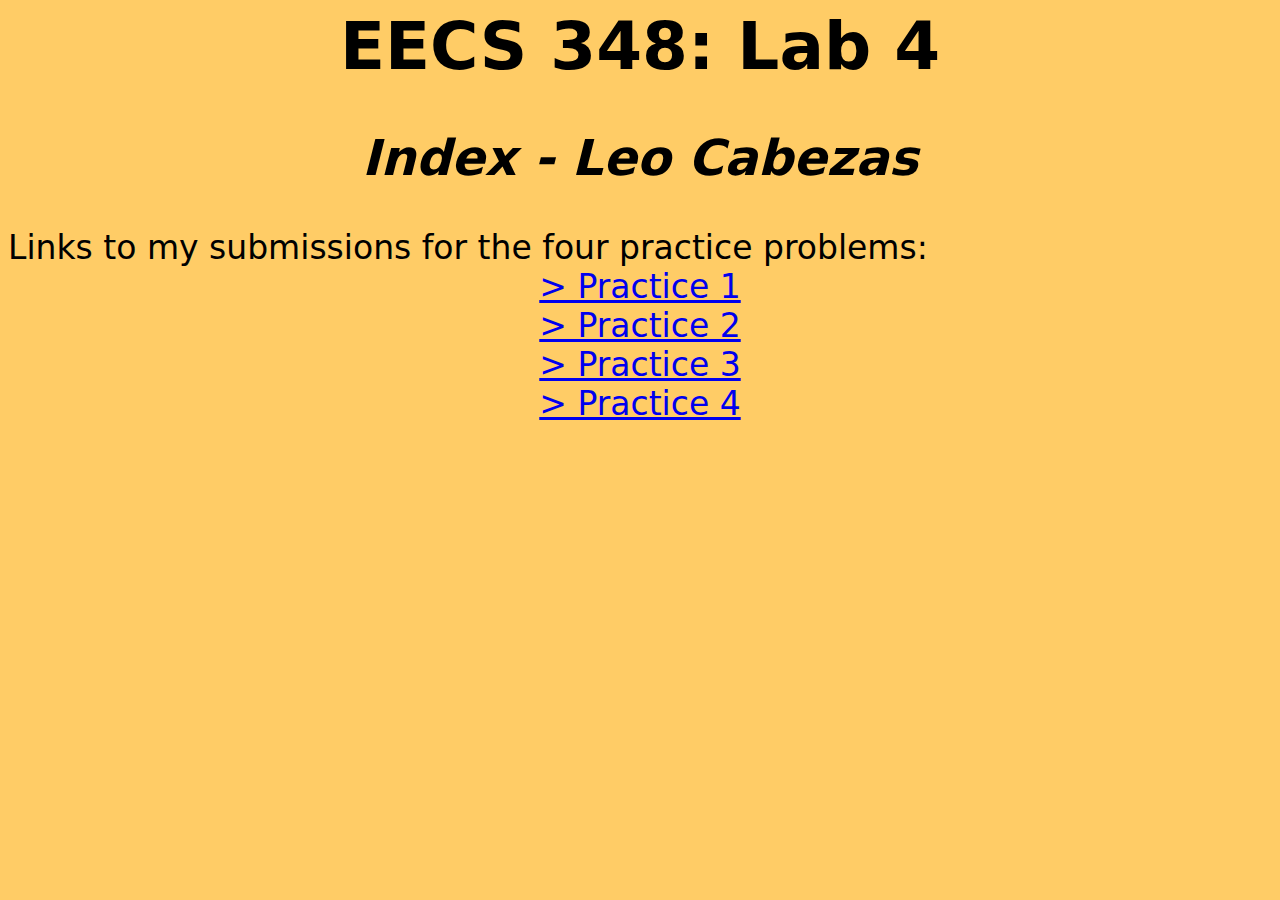
<file: public_html/index.html>
<html>

<head>

    <h1>EECS 348: Lab 4</h1>
    <h2>Index - Leo Cabezas</h2>
</head>

<body>
    <link href="./css/index.css" rel="stylesheet" type="text/css"/>

    Links to my submissions for the four practice problems:<br>
    <a href="./html/practice1.html"> <div class="center_text"> > Practice 1 </div> </a>
    <a href="./html/practice2.html"> <div class="center_text"> > Practice 2 </div> </a>
    <a href="./html/practice3.html"> <div class="center_text"> > Practice 3 </div> </a>
    <a href="./php/practice4.php"> <div class="center_text"> > Practice 4 </div> </a>
</body>

</html>
</file>
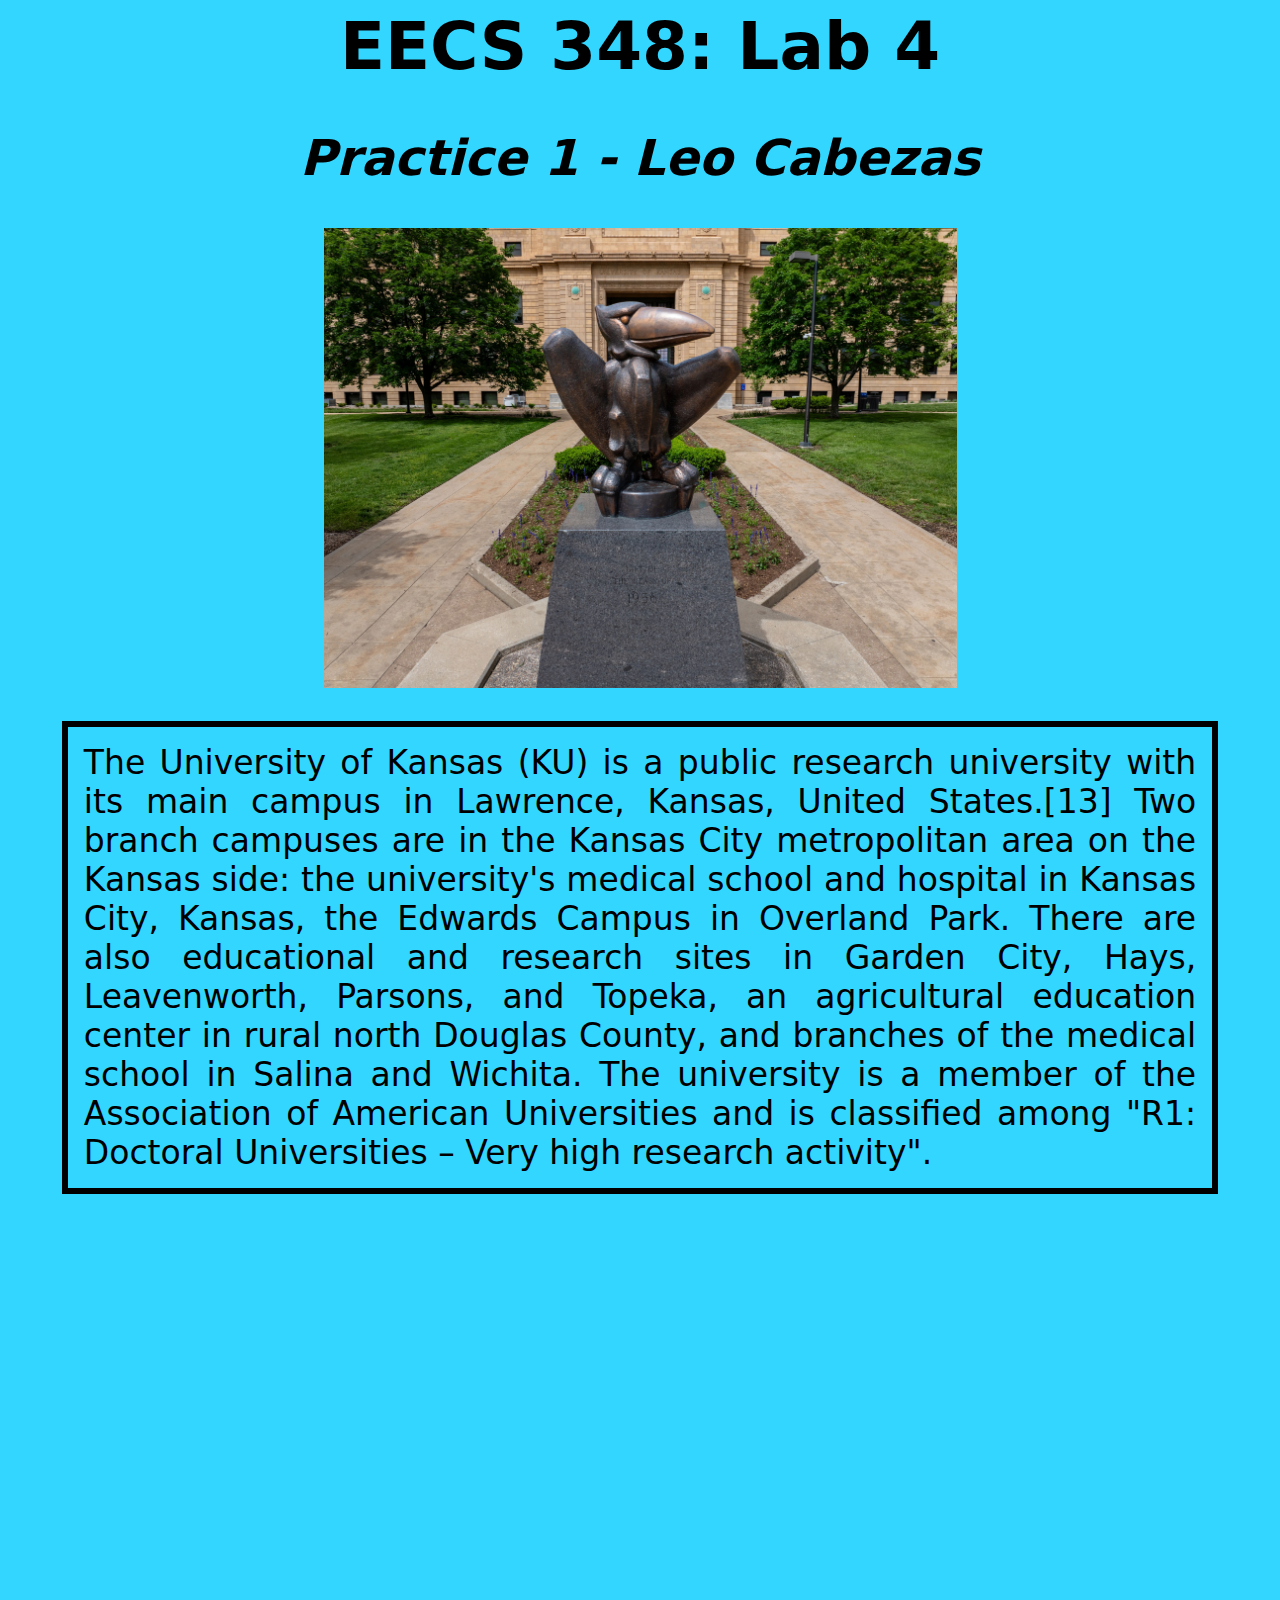
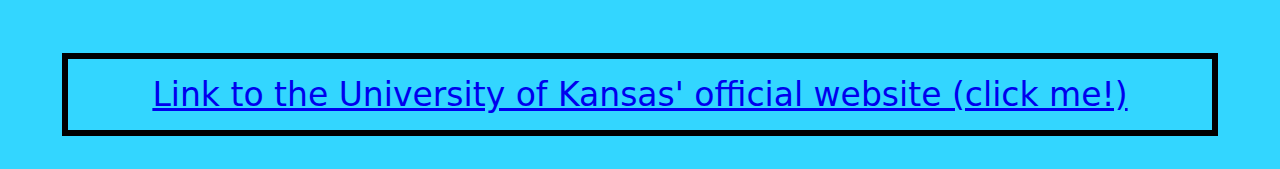
<file: public_html/html/practice1.html>
<html>

<head>
    <h1>EECS 348: Lab 4</h1>
    <h2>Practice 1 - Leo Cabezas</h2>
</head>

<body>
    <link href="../css/practice1_styles.css" rel="stylesheet" type="text/css"/>

    <img id="picture" , src="../pictures/practice1_image.jpg" width="633" class="center_image">
    
    <p>
        The University of Kansas (KU) is a public research university with its main campus in Lawrence, Kansas, United States.[13] Two branch campuses are in the Kansas City metropolitan area on the Kansas side: the university's medical school and hospital in Kansas City, Kansas, the Edwards Campus in Overland Park. There are also educational and research sites in Garden City, Hays, Leavenworth, Parsons, and Topeka, an agricultural education center in rural north Douglas County, and branches of the medical school in Salina and Wichita. The university is a member of the Association of American Universities and is classified among "R1: Doctoral Universities – Very high research activity".
    </p>


    <br>

    <iframe 
        width="560" height="315" src="https://www.youtube.com/embed/gRYnmM1ZEvo" title="YouTube video player"
        frameborder="0" allow="accelerometer; autoplay; clipboard-write; encrypted-media; gyroscope; picture-in-picture"
        allowfullscreen class="center_image">
    </iframe> 

    <br>

    <a href="https://www.ku.edu"><p class="center_text">Link to the University of Kansas' official website (click me!)</p></a>

</body>

</html>
</file>
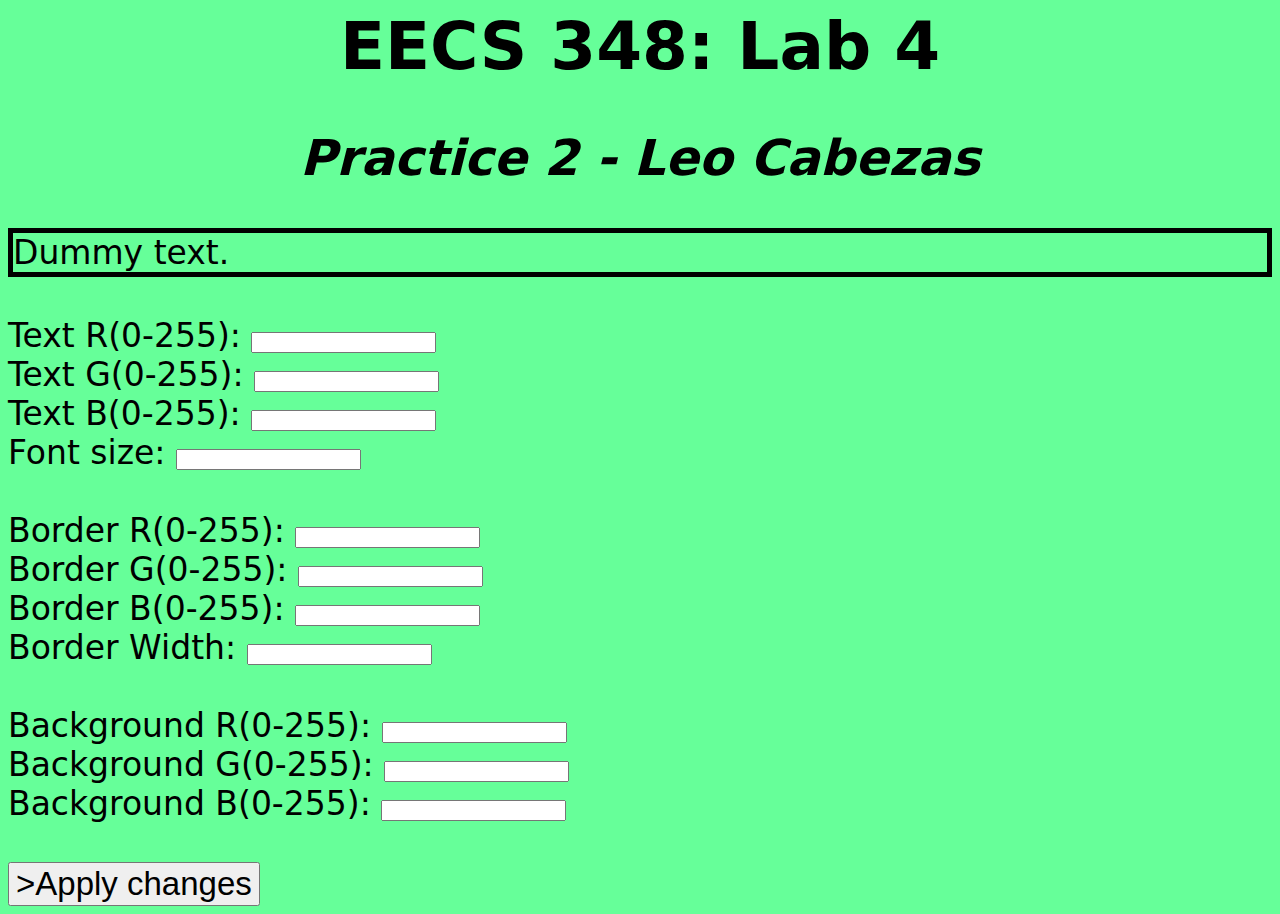
<file: public_html/html/practice2.html>
<html>

<head>
    <h1>EECS 348: Lab 4</h1>
    <h2>Practice 2 - Leo Cabezas</h2>
</head>

<style>
    #text {
        border-style: solid;
        border-width: 5px;
    }
</style>

<body>
    <link href="../css/practice2_styles.css" rel="stylesheet" type="text/css" />
    
    <div id="text"> Dummy text. </div><br>

    <script type="text/javascript" src="../javascript/practice2_script.js"></script>

    Text R(0-255): <input type="text" id="text_R"> <br>
    Text G(0-255): <input type="text" id="text_G"> <br>
    Text B(0-255): <input type="text" id="text_B"> <br>
    Font size: <input type="text" id="font_size"> <br>

    <br>

    Border R(0-255): <input type="text" id="border_R"> <br>
    Border G(0-255): <input type="text" id="border_G"> <br>
    Border B(0-255): <input type="text" id="border_B"> <br>
    Border Width: <input type="text" id="border_width"> <br>

    <br>

    Background R(0-255): <input type="text" id="background_R"> <br>
    Background G(0-255): <input type="text" id="background_G"> <br>
    Background B(0-255): <input type="text" id="background_B"> <br>

    <br>

    <button onclick="applyChangesToDiv()"> <div class="button_text"> >Apply changes </div> </button> <br>
</body>

</html>
</file>
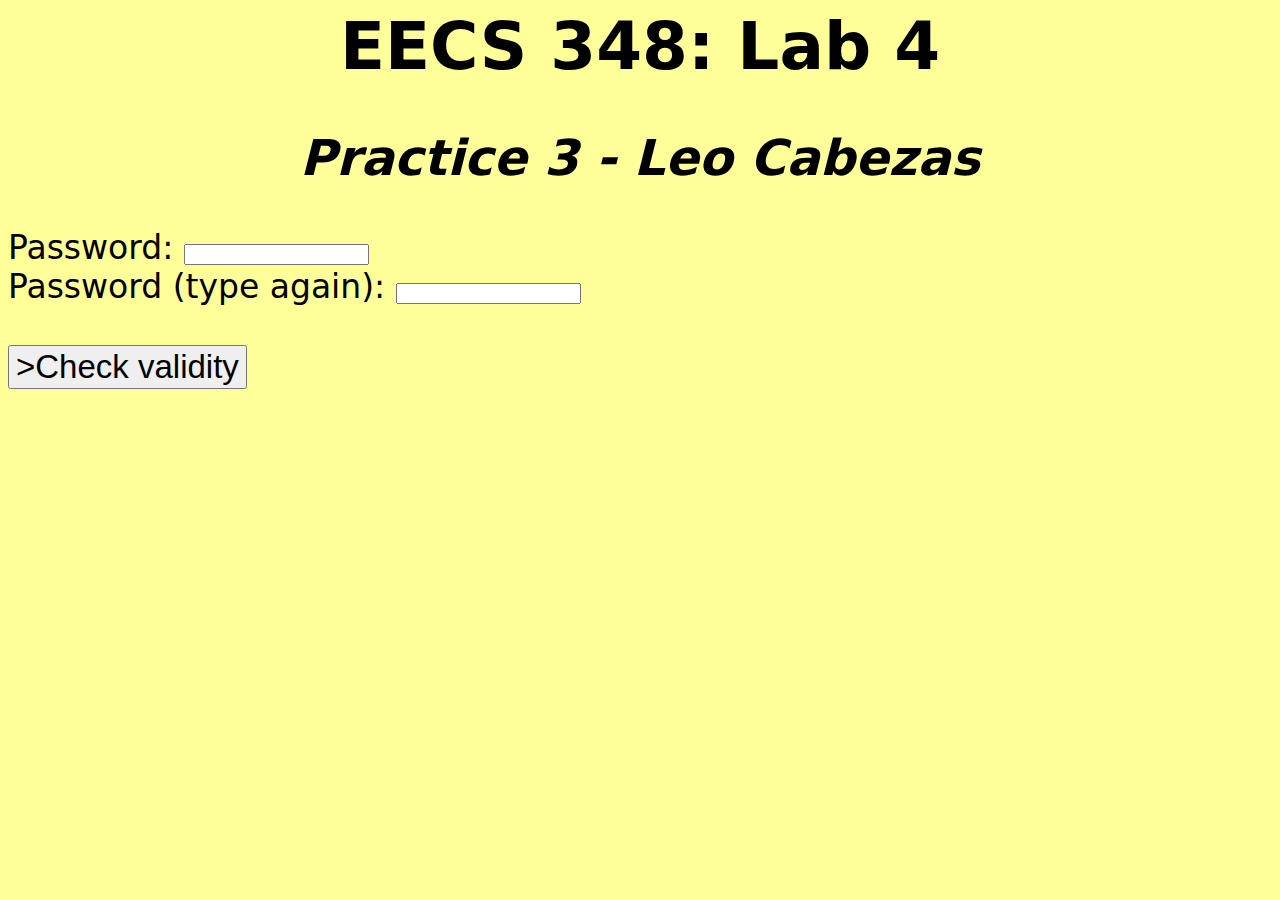
<file: public_html/html/practice3.html>
<html>

<head>
    <h1>EECS 348: Lab 4</h1>
    <h2>Practice 3 - Leo Cabezas</h2>
</head>

<body>
    <link href="../css/practice3_styles.css" rel="stylesheet" type="text/css" />
    <script type="text/javascript" src="../javascript/practice3_script.js"></script>

    Password: <input type="text" id="pwd1"> <br>
    Password (type again): <input type="text" id="pwd2"> <br>
    
    <br>

    <button onclick="checkPasswords()"> <div class="button_text"> >Check validity </div> </button> <br>
</body>


</html>
</file>
<file: public_html/css/index.css>
body {
    font-family: system-ui, "Segoe UI", Roboto, Helvetica, Arial, sans-serif, "Apple Color Emoji", "Segoe UI Emoji", "Segoe UI Symbol";
    background-color: #ffcc66;
    text-align: justify;
    font-size: 33px;
}

.index_body {
    font-family: system-ui, "Segoe UI", Roboto, Helvetica, Arial, sans-serif, "Apple Color Emoji", "Segoe UI Emoji", "Segoe UI Symbol";
    background-color: #ffcc66;
    text-align: justify;
    font-size: 33px;
}

h1 {
    font-style: bold;
    text-align: center;
}

h2 {
    font-style: italic;
    text-align: center;
}

p {
    padding: 16px;
    margin: 33px auto;
    width: 88%;
    border: 6px solid black;
}

.center_image {
  display: block;
  margin-left: auto;
  margin-right: auto;
}

.center_text {
  text-align: center;
}
</file>
<file: public_html/css/practice1_styles.css>
body {
    font-family: system-ui, "Segoe UI", Roboto, Helvetica, Arial, sans-serif, "Apple Color Emoji", "Segoe UI Emoji", "Segoe UI Symbol";
    background-color: #33d6ff;
    text-align: justify;
    font-size: 33px;
}

h1 {
    font-style: bold;
    text-align: center;
}

h2 {
    font-style: italic;
    text-align: center;
}

p {
    padding: 16px;
    margin: 33px auto;
    width: 88%;
    border: 6px solid black;
}

.center_image {
  display: block;
  margin-left: auto;
  margin-right: auto;
}

.center_text {
  text-align: center;
}
</file>
<file: public_html/css/practice2_styles.css>
body {
    font-family: system-ui, "Segoe UI", Roboto, Helvetica, Arial, sans-serif, "Apple Color Emoji", "Segoe UI Emoji", "Segoe UI Symbol";
    background-color: #66ff99;
    text-align: justify;
    font-size: 33px;
}

h1 {
    font-style: bold;
    text-align: center;
}

h2 {
    font-style: italic;
    text-align: center;
}

p {
    padding: 16px;
    margin: 33px auto;
    width: 88%;
    border: 6px solid black;
}

.center_image {
  display: block;
  margin-left: auto;
  margin-right: auto;
}

.center_text {
  text-align: center;
}

.button_text {
  text-align: center;
  font-size: 33px;
}
</file>
<file: public_html/css/practice3_styles.css>
body {
    font-family: system-ui, "Segoe UI", Roboto, Helvetica, Arial, sans-serif, "Apple Color Emoji", "Segoe UI Emoji", "Segoe UI Symbol";
    background-color: #ffff99;
    text-align: justify;
    font-size: 33px;
}

h1 {
    font-style: bold;
    text-align: center;
}

h2 {
    font-style: italic;
    text-align: center;
}

p {
    padding: 16px;
    margin: 33px auto;
    width: 88%;
    border: 6px solid black;
}

.center_image {
  display: block;
  margin-left: auto;
  margin-right: auto;
}

.center_text {
  text-align: center;
}

.button_text {
  text-align: center;
  font-size: 33px;
}
</file>
